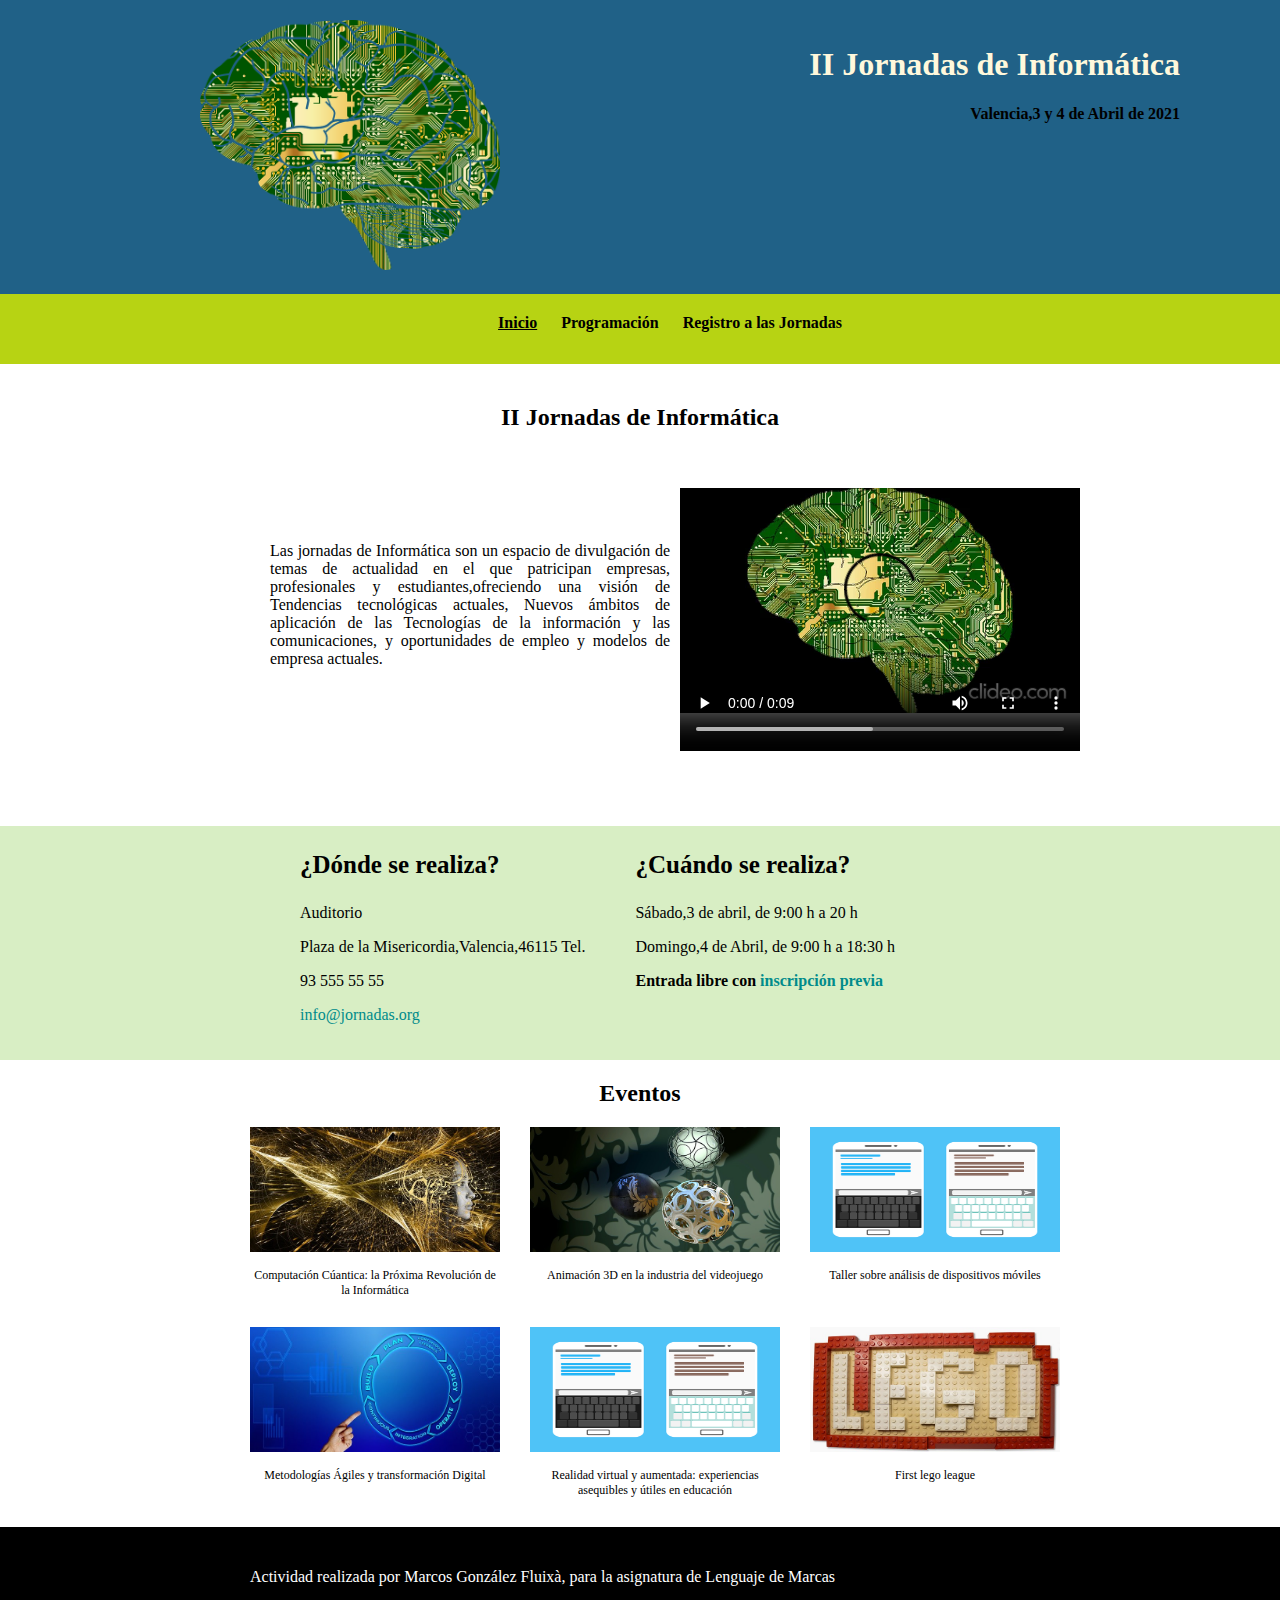
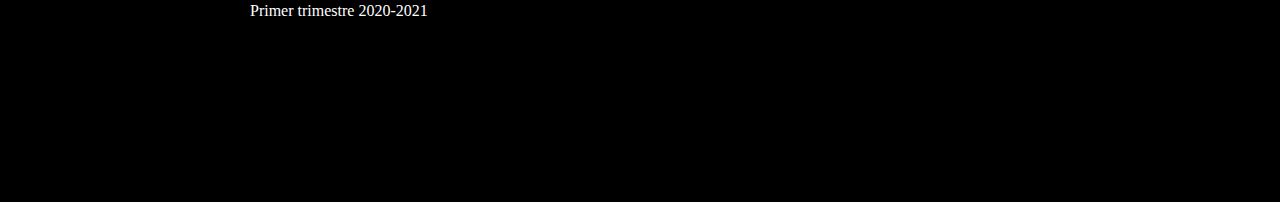
<file: index.html>
<!DOCTYPE html>
<html lang="es">
<head>
    <meta charset="UTF-8">
    <meta name="viewport" content="width=device-width, initial-scale=1.0">
    <title>II Jornadas de Informática</title>
    <link rel="stylesheet" href="/css/estilos.css">
    <link rel="stylesheet" href="https://use.fontawesome.com/releases/v5.8.1/css/all.css" integrity="sha384-50oBUHEmvpQ+1lW4y57PTFmhCaXp0ML5d60M1M7uH2+nqUivzIebhndOJK28anvf" crossorigin="anonymous">
    
</head>
<body>

    <header>
        <div id="div_header">
            <h1>II Jornadas de Informática</h1>
            <p><b>Valencia,3 y 4 de Abril de 2021</b></p>
        </div>
        <div>
        <img id="img_header" src="/imágenes/logo.png"
        alt="Imagen de una placa base con el contorno de un cerebro"/>
        </div>

    </header>
    <nav>
        <ul>
            <li><u>Inicio</u></li>
            <li><a href="programación.html">Programación</a></li>
            <li><a href="inscripcion.html">Registro a las Jornadas</a></li>        
        </ul>
    </nav>
    <h2 style="text-align: center;padding-top: 20px;">II Jornadas de Informática</h2>
   <div id="div_jornadas">       
       <div id="div_jornadas_text">
           <p>Las jornadas de Informática son un espacio de divulgación de temas de actualidad en el que patricipan
           empresas, profesionales y estudiantes,ofreciendo una visión de Tendencias tecnológicas actuales,
           Nuevos ámbitos de aplicación de las Tecnologías de la información y las comunicaciones, y oportunidades
            de empleo y modelos de empresa actuales.</p>
       </div>
       <div id="div_video">
       <video controls>
           <source src="/imágenes/video_jornadas.mp4" type="video/mp4">
       </video>
       </div>
   </div>
   <div id="div_info">
       <div id="div_donde">
           <h3>¿Dónde se realiza?</h3>
           <p>Auditorio</p>
           <p>Plaza de la Misericordia,Valencia,46115 Tel.</p>
           <p>93 555 55 55</p>           
           <p><a href="mailto:info@jornadas.org" title="direccion mail de las jornadas"><span>info@jornadas.org</span></a></p>
           <a href=""><i class="fab fa-twitter"></i></a> <a href=""><i class="fab fa-facebook-f"></i></a>
       </div>
       <div id="div_cuando">
           <h3>¿Cuándo se realiza?</h3>
           <p>Sábado,3 de abril, de 9:00 h a 20 h</p>
           <p>Domingo,4 de Abril, de 9:00 h a 18:30 h</p>
           <p style="font-weight: 800;">Entrada libre con <a href="inscripcion.html"><span>inscripción previa</span></a></p>
       </div>

   </div>
   <div id="div_eventos">
       <h2>Eventos</h2>

       <div style="padding-left: 250px;">
        <div id="div_eventos_superior">
            <img id="img_eventos" src="./imágenes/cuantica.jpg" 
            alt="imagen de una cara de perfil y lineas de color dorado"/>
            <p id="p_eventos">Computación Cúantica: la Próxima Revolución de la Informática</p>
        </div>
 
        <div id="div_eventos_superior">
         <img id="img_eventos" src="./imágenes/animacion.jpg" 
         alt="3 esferas flotando sobre un fondo verde"/>
         <p id="p_eventos">Animación 3D en la industria del videojuego</p>
        </div>
 
        <div id="div_eventos_superior">
         <img id="img_eventos" src="./imágenes/moviles.png" 
         alt="dibujo de dos pc portatil vistos desde arriba"/>
         <p id="p_eventos">Taller sobre análisis de dispositivos móviles</p>
        </div>
       </div>
       
       <div style="clear: left;padding-left: 250px;">

        <div id="div_eventos_inferior">
            <img id="img_eventos" src="./imágenes/metodologias.jpg" 
            alt="Imagen de una mano señalando al circulo de metodologias"/>
            <p id="p_eventos">Metodologías Ágiles y transformación Digital</p>
           </div>
    
           <div id="div_eventos_inferior">
           <img id="img_eventos" src="./imágenes/moviles.png" 
           alt="imagen de un teléfono movil"/>
           <p id="p_eventos">Realidad virtual y aumentada: experiencias asequibles y útiles en educación</p>
           </div>
    
           <div id="div_eventos_inferior">
           <img id="img_eventos" src="./imágenes/lego.jpg" 
           alt="imagen de piezas lego formando la palabra lego"/>
           <p id="p_eventos">First lego league</p>
        </div>

       </div>
          
       
   </div>
   <footer>
       <p>Actividad realizada por Marcos González Fluixà, para la asignatura de Lenguaje de Marcas</p> 
        <p>Primer trimestre 2020-2021</p>
   </footer>
       
    
</body>
</html>
</file>
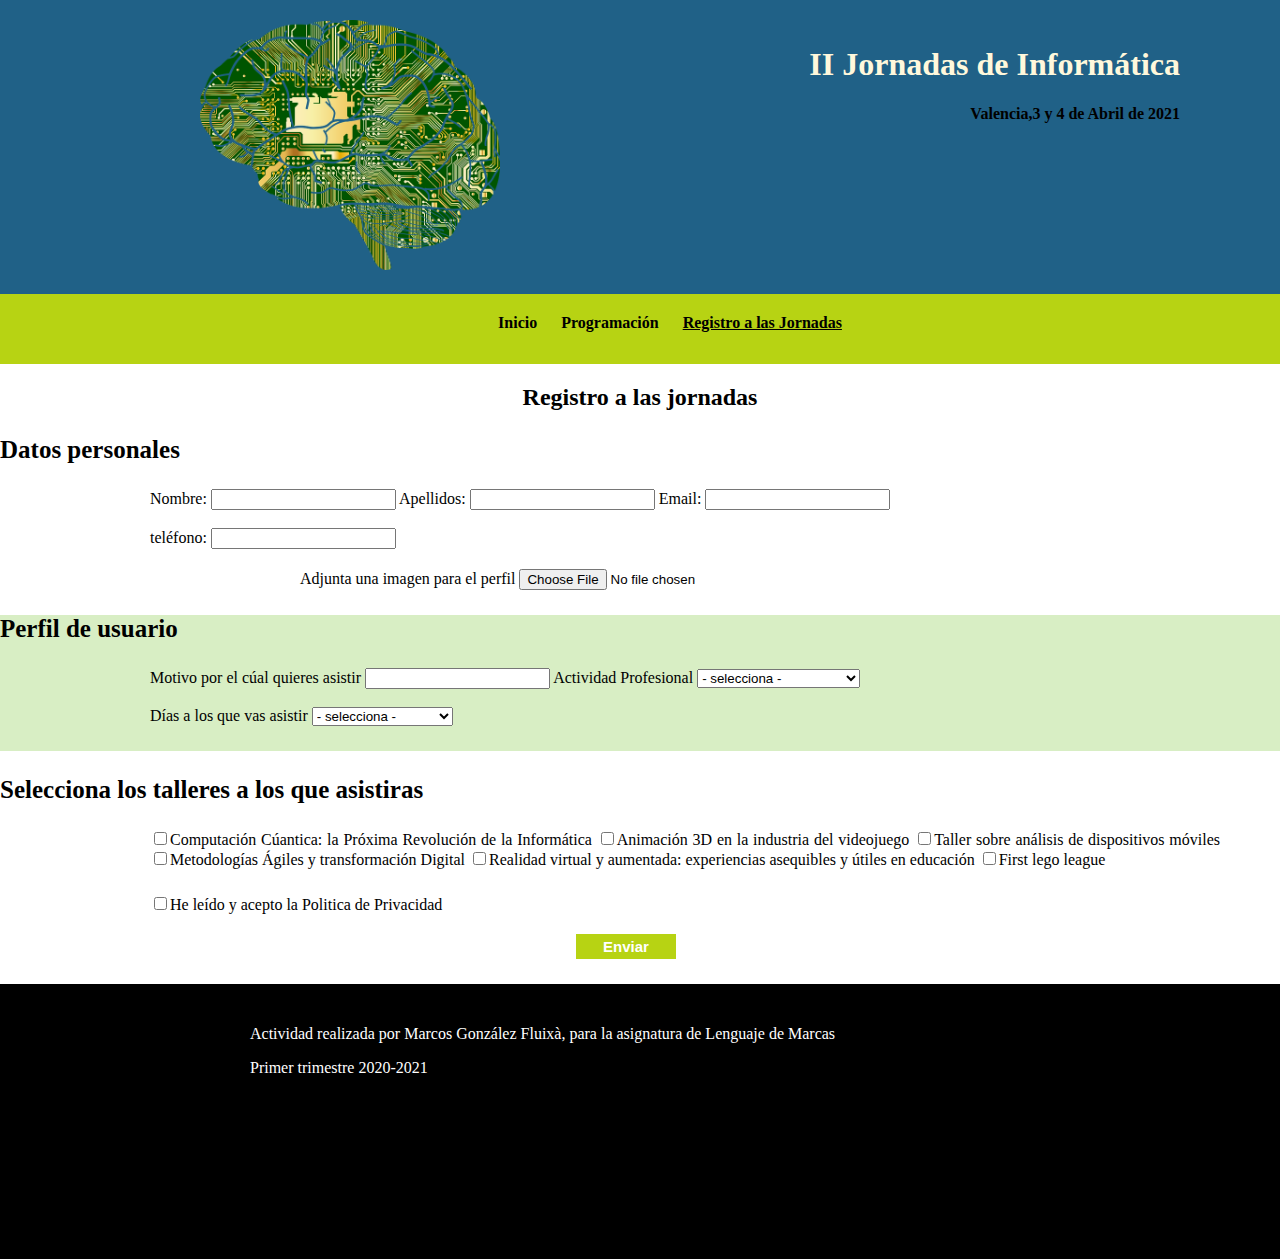
<file: inscripcion.html>
<!DOCTYPE html>
<html lang="es">
<head>
    <meta charset="UTF-8">
    <meta name="viewport" content="width=device-width, initial-scale=1.0">
    <title>II Jornadas de Informática</title>
    <link rel="stylesheet" href="/css/estilos.css">
    <link rel="stylesheet" href="https://use.fontawesome.com/releases/v5.8.1/css/all.css" integrity="sha384-50oBUHEmvpQ+1lW4y57PTFmhCaXp0ML5d60M1M7uH2+nqUivzIebhndOJK28anvf" crossorigin="anonymous">    
        
</head>
<body>

    <header>
        <div id="div_header">
            <h1>II Jornadas de Informática</h1>
            <p><b>Valencia,3 y 4 de Abril de 2021</b></p>
        </div>
        <div>
        <img id="img_header" src="/imágenes/logo.png"
        alt="Imagen de una placa base con el contorno de un cerebro"/>
        </div>

    </header>
    <nav>
        <ul>
            <li><a href="index.html">Inicio</a></li>
            <li><a href="programación.html">Programación</a></li>
            <li><u>Registro a las Jornadas</u></li>        
        </ul>
    </nav>
    <div>
        <h2>Registro a las jornadas</h2>
        <div>
            <h3>Datos personales</h3>
            <div>
                <form action="/registroformulario.php" name="registro" id="registro" method="GET">
                    <i class="fas fa-user"></i><label for="nombre">Nombre:</label>
                    <input type="text" pattern="[A-Z,a-z]{2,50}" required>
                    <i class="fas fa-user"></i><label for="apellidos">Apellidos:</label>
                    <input type="text" pattern="[A-Z,a-z ]{2,128}" required>
                    <i class="fas fa-at"></i><label for="email">Email:</label>
                    <input type="email" required><br><br>
                    <i class="fas fa-phone"></i><label for="teléfono">teléfono:</label>
                    <input type="tel" pattern="[0-9]{5,20}" required><br>
                    <i class="fas fa-camera" style="padding-left: 150px;"></i><label for="foto_de_perfil">Adjunta una imagen para el perfil</label>
                    <input type="file" style="padding-top: 20px;">
                </form>
            </div>

        </div>

        <div id="div_perfil">
            <h3>Perfil de usuario</h3>
            <div style="padding-left: 150px;">            
                <label for="motivo">Motivo por el cúal quieres asistir</label>
                <input type="text" pattern="[A-Z,a-z]{2,200}" form="registro" required>
                <label for="actividad">Actividad Profesional</label>
                <select name="profesion" form="registro" required>
                    <option value="" selected="selected">- selecciona -</option>
                    <option value="bachiller">Estudiante Bachillerato</option>
                    <option value="universidad">Estudiante Universitario</option>
                    <option value="doctorado">Doctorado</option>
                    <option value="informatico">Profesional Informático</option>
                    <option value="profesor">Profesor</option>
                    <option value="otros">Otros</option>
                </select><br><br>

                <label for="dias">Días a los que vas asistir</label>
                <select name="dias" form="registro" required>
                    <option value="" selected="selected">- selecciona -</option>
                    <option value="ambos">Asistiré los dos días</option>
                    <option value="3_abril">Asistiré el 3 de Abril</option>
                    <option value="4_abril">Asistiré el 4 de Abril</option>
                </select>                         
            
            </div>
        </div>
        <div>
            <h3>Selecciona los talleres a los que asistiras</h3>
            <div id="div_checkbox">                
                <label for="computacion"><input type="checkbox" value="computaciom" form="registro" >Computación Cúantica: la Próxima Revolución de la Informática</label>
                <label for="animacion"><input type="checkbox" value="3d" form="registro" >Animación 3D en la industria del videojuego</label>
                <label for="moviles"><input type="checkbox" value="moviles" form="registro" >Taller sobre análisis de dispositivos móviles</label>
                <label for="metodologias"><input type="checkbox" value="metodologias" form="registro" >Metodologías Ágiles y transformación Digital</label>
                <label for="realidad_virtual"><input type="checkbox" value="realidad_virtual" form="registro" >Realidad virtual y aumentada: experiencias asequibles y útiles en educación</label>
                <label for="lego"><input type="checkbox" value="lego" form="registro" >First lego league</label>                    
            </div> 
        </div>
        <label for="politica_privacidad" style="padding-left: 150px;"><input type="checkbox" value="privacidad" form="registro" required>He leído y acepto la Politica de Privacidad</label>

        <div id="div_boton">
            <input type="submit" value="Enviar" id="boton" form="registro">
        </div>
    </div>
    <footer>
        <p>Actividad realizada por Marcos González Fluixà, para la asignatura de Lenguaje de Marcas</p> 
         <p>Primer trimestre 2020-2021</p>
    </footer>
</body>
</html>
</file>
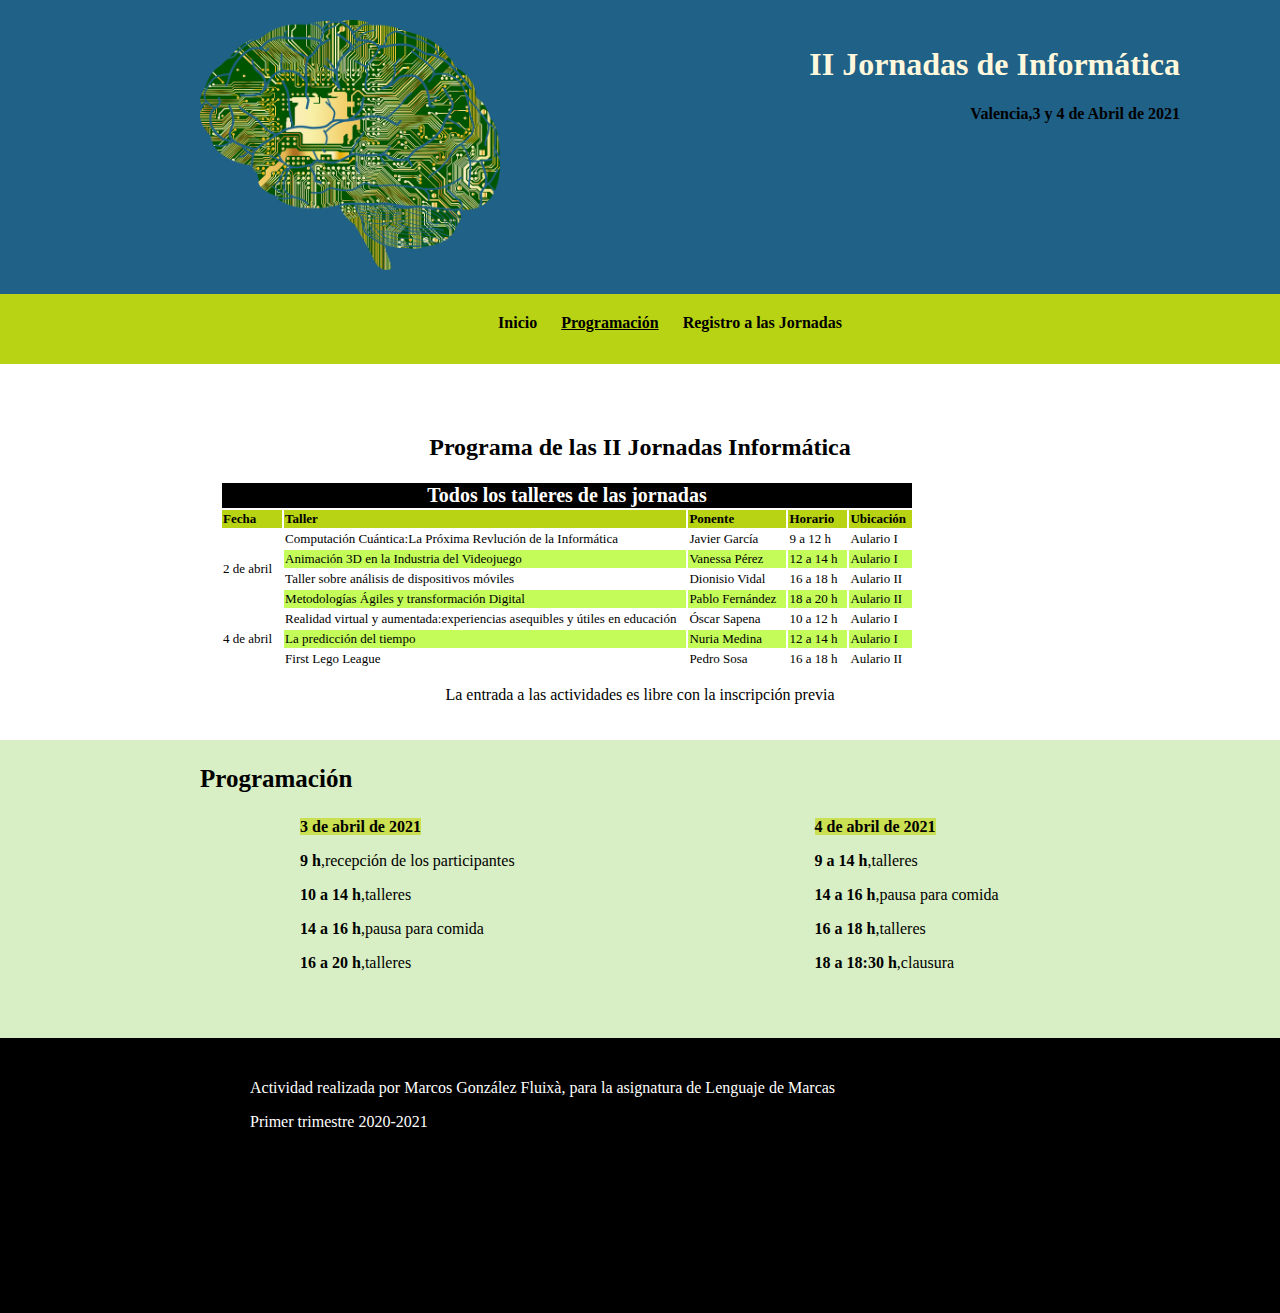
<file: programación.html>
<!DOCTYPE html>
<html lang="es">
<head>
    <meta charset="UTF-8">
    <meta name="viewport" content="width=device-width, initial-scale=1.0">
    <title>II Jornadas de Informática</title>
    <link rel="stylesheet" href="/css/estilos.css">
    <link rel="stylesheet" href="https://use.fontawesome.com/releases/v5.8.1/css/all.css" integrity="sha384-50oBUHEmvpQ+1lW4y57PTFmhCaXp0ML5d60M1M7uH2+nqUivzIebhndOJK28anvf" crossorigin="anonymous">    
</head>
<body>

    <header>
        <div id="div_header">
            <h1>II Jornadas de Informática</h1>
            <p><b>Valencia,3 y 4 de Abril de 2021</b></p>
        </div>
        <div>
        <img id="img_header" src="/imágenes/logo.png"
        alt="Imagen de una placa base con el contorno de un cerebro"/>
        </div>

    </header>
    <nav>
        <ul>
            <li><a href="index.html">Inicio</a></li>
            <li><u>Programación</u></li>
            <li><a href="inscripcion.html">Registro a las Jornadas</a></li>        
        </ul>
    </nav>
    <div id="div_programa_jornadas">
        <h2>Programa de las II Jornadas Informática</h2>
        <div id="div_tabla">
            <table>
                <tr>
                    <th id="th_titulo" colspan="5">Todos los talleres de las jornadas</th>
                </tr>
                <tr> 
                    <th>Fecha</th>
                    <th>Taller</th>
                    <th>Ponente</th>
                    <th>Horario</th>
                    <th>Ubicación</th>                   
                </tr>                
                <tr>
                    <td rowspan="4">2 de abril</td>
                    <td>Computación Cuántica:La Próxima Revlución de la Informática</td>
                    <td>Javier García</td>
                    <td><i class="fas fa-clock"></i>9 a 12 h</td>
                    <td><i class="fas fa-map-marker-alt"></i>Aulario I</td>                    
                </tr>
                <tr id="tr_color">
                    <td>Animación 3D en la Industria del Videojuego</td>
                    <td>Vanessa Pérez</td>
                    <td><i class="fas fa-clock"></i>12 a 14 h</td>
                    <td><i class="fas fa-map-marker-alt"></i>Aulario I</td>                  
                </tr>
                <tr>
                    <td>Taller sobre análisis de dispositivos móviles</td>
                    <td>Dionisio Vidal</td>
                    <td><i class="fas fa-clock"></i>16 a 18 h</td>
                    <td><i class="fas fa-map-marker-alt"></i>Aulario II</td>
                </tr>
                <tr id="tr_color">
                    <td>Metodologías Ágiles y transformación Digital</td>
                    <td>Pablo Fernández</td>
                    <td><i class="fas fa-clock"></i>18 a 20 h</td>
                    <td><i class="fas fa-map-marker-alt"></i>Aulario II</td>                    
                </tr>
                <tr>
                    <td rowspan="3">4 de abril</td>
                    <td>Realidad virtual y aumentada:experiencias asequibles y útiles en educación</td>
                    <td>Óscar Sapena</td>
                    <td><i class="fas fa-clock"></i>10 a 12 h</td>
                    <td><i class="fas fa-map-marker-alt"></i>Aulario I</td>                    
                </tr>
                <tr id="tr_color">
                    <td>La predicción del tiempo</td>
                    <td>Nuria Medina</td>
                    <td><i class="fas fa-clock"></i>12 a 14 h</td>
                    <td><i class="fas fa-map-marker-alt"></i>Aulario I</td>                    
                </tr>
                <tr>
                    <td>First Lego League</td>
                    <td>Pedro Sosa</td>
                    <td><i class="fas fa-clock"></i>16 a 18 h</td>
                    <td><i class="fas fa-map-marker-alt"></i>Aulario II</td>                    
                </tr>
            </table>            
        </div>
        <p style="text-align: center;">La entrada a las actividades es libre con la inscripción previa</p>
    </div>
    <div id="div_programacion">
        <h3 style="padding-left: 200px;">Programación</h3>
            <div id="div_3abril">
                <h4>3 de abril de 2021</h4>
                <p><b>9 h</b>,recepción de los participantes</p>
                <p><b>10 a 14 h</b>,talleres</p>
                <p><b>14 a 16 h</b>,pausa para comida</p>
                <p><b>16 a 20 h</b>,talleres</p>
            
            </div>
            <div id="div_3abril">
                <h4>4 de abril de 2021</h4>
                <p><b>9 a 14 h</b>,talleres</p>
                <p><b>14 a 16 h</b>,pausa para comida</p>
                <p><b>16 a 18 h</b>,talleres</p>
                <p><b>18 a 18:30 h</b>,clausura</p>

            </div>
    </div> 
    <footer>
        <p>Actividad realizada por Marcos González Fluixà, para la asignatura de Lenguaje de Marcas</p> 
         <p>Primer trimestre 2020-2021</p>
    </footer>
</body>
</html>
</file>
<file: css/estilos.css>
body{
    margin: 0px;
    height: 100%;
    width: 100%;
}
header {
    background-color: #206187; 
    overflow: hidden;   
    width: 100%;
    height: 100%;     
}  
#div_header{
    float: right;
    text-align: right;
    margin-right: 100px;
    margin-top: 25px;
    
}
h1{
    color: cornsilk;
}
h2{
    text-align: center;
}
h3{
    font-size: 25px;
}
h4{
    background-color: #cbdf53;
    display: inline;
}
a{
    text-decoration: none;
    color: black;
}
a:hover{
    font-size: 20px;
    color: blue;
}
#img_header {
    
    width: 300px;
    height: 250px;
    margin-top: 20px;
    margin-bottom: 20px;
    margin-left: 200px;
}
nav{
    background-color: #B7D313;
    text-align: center;
    width: 100%;
    height: 50px;   
    padding-top: 20px;
}
ul{
    display: inline;
}
li{
    display: inline;    
    margin-left: 20px;
    font-weight: 800;
}
span{
    color: darkcyan;
}
video{
    width: 100%;
    height: 100%;
       
}#div_jornadas{
    overflow: hidden;  
    height: 100%;
    padding-left: 270px;    
}

#div_jornadas_text{
    width: 400px;
    height: 300px;
    padding-top: 75px;
    padding-right: 10px;   
    float: left;
    text-align: justify;
    text-justify: inter-word;
}
#div_video{
    width: 400px;
    height: 300px;
    float: left;
}
#div_info{
    background-color: #d8eec4;
    overflow: hidden;
    padding-left: 300px;
    padding-bottom: 20px;
}
#div_donde{
    float: left;
    padding-right: 50px;
}
#div_cuando{   
    float: left;
}
#div_eventos{ 
    overflow: hidden;       
}
#div_eventos_superior{
    float: left;
    padding-right: 30px;
    width: 250px;
    height: 200px;

}
#div_eventos_inferior{
    float: left;
    padding-right: 30px;
    width: 250px;
    height: 200px;

}
#p_eventos{
    text-align: justify;
    text-justify: inter-word;
    text-align: center;
    font-size: 12px;
}
#img_eventos{    
    width: 250px;
    height: 125px;

}
footer{
    color: white;
    background-color: black;    
    height: 250px;
    padding-top: 25px;
    padding-left: 250px;
    

}
#div_programa_jornadas{
    padding-top: 50px;
    padding-bottom: 20px;
}
#th_titulo{
    text-align: center;
    font-size: 20px;
    color: white;
    background-color: black;

}
th{
    background-color: #B7D313;
    text-align: left;
    font-size: 13px;
}
td{
    padding-right: 10px;
}
tr{
    font-size: 13px;
}
#tr_color{
    background-color: #c4fd59;
    font-size: 13px;
}
#div_tabla{
    padding-left: 220px;
}
#div_programacion{
    background-color: #d8eec4;
    overflow: hidden;
    padding-bottom: 50px;

}
#div_3abril{
    float: left;
    padding-left: 300px;

}
#div_4abril{
    float: left;

}
form{
    padding-left: 150px;
}
#div_perfil{
    background-color: #d8eec4;
    padding-bottom: 25px;
}
#div_checkbox{
    text-align: center;
    text-align: justify;
    text-justify: inter-word;
    padding-left: 150px;
    padding-right: 60px;
    padding-bottom: 25px;    
}
#boton{
    
    font-size:15px;
    font-weight:bold;
    color:white;
    background-color: #B7D313;
    border:0px;
    width:100px;
    height:25px;
}
#div_boton{
    padding-left: 45%;
    padding-top: 20px;
    padding-bottom: 25px;
}
input:valid{
    border-color: #B7D313;
}
</file>
